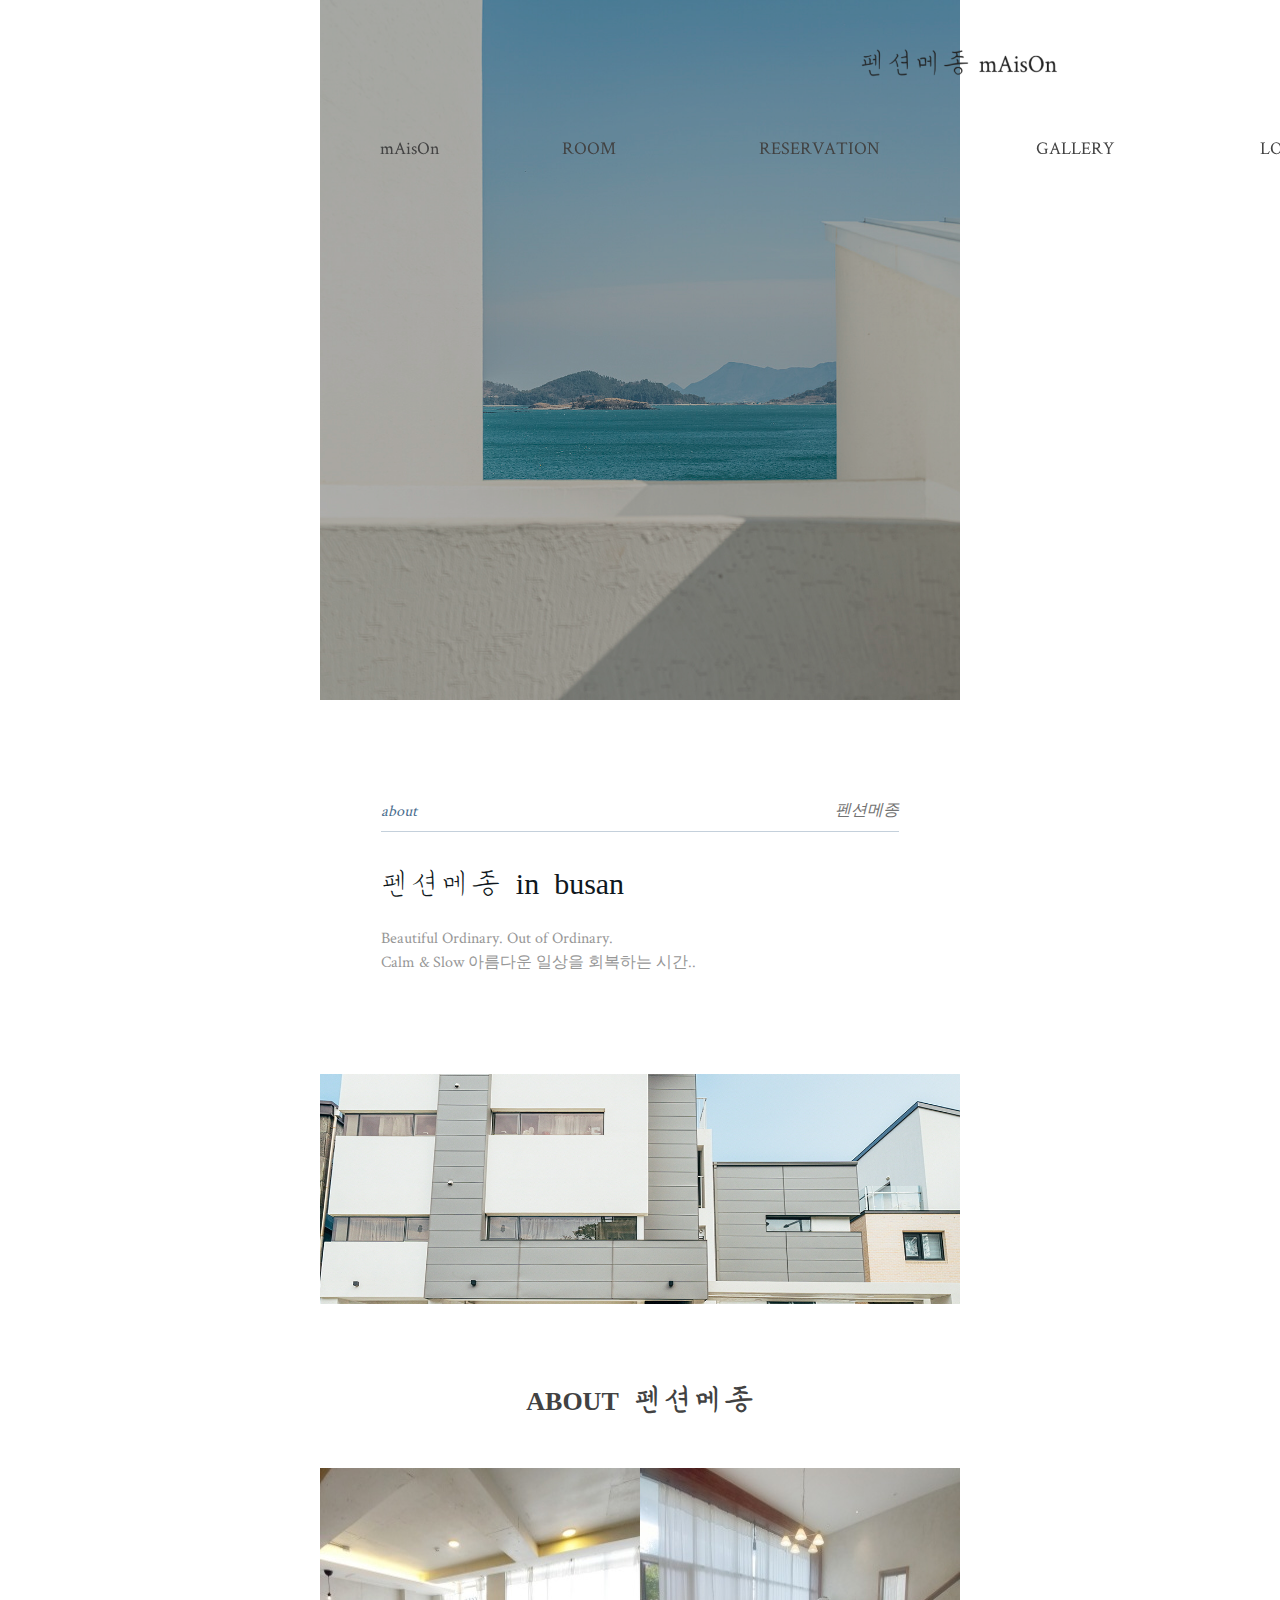
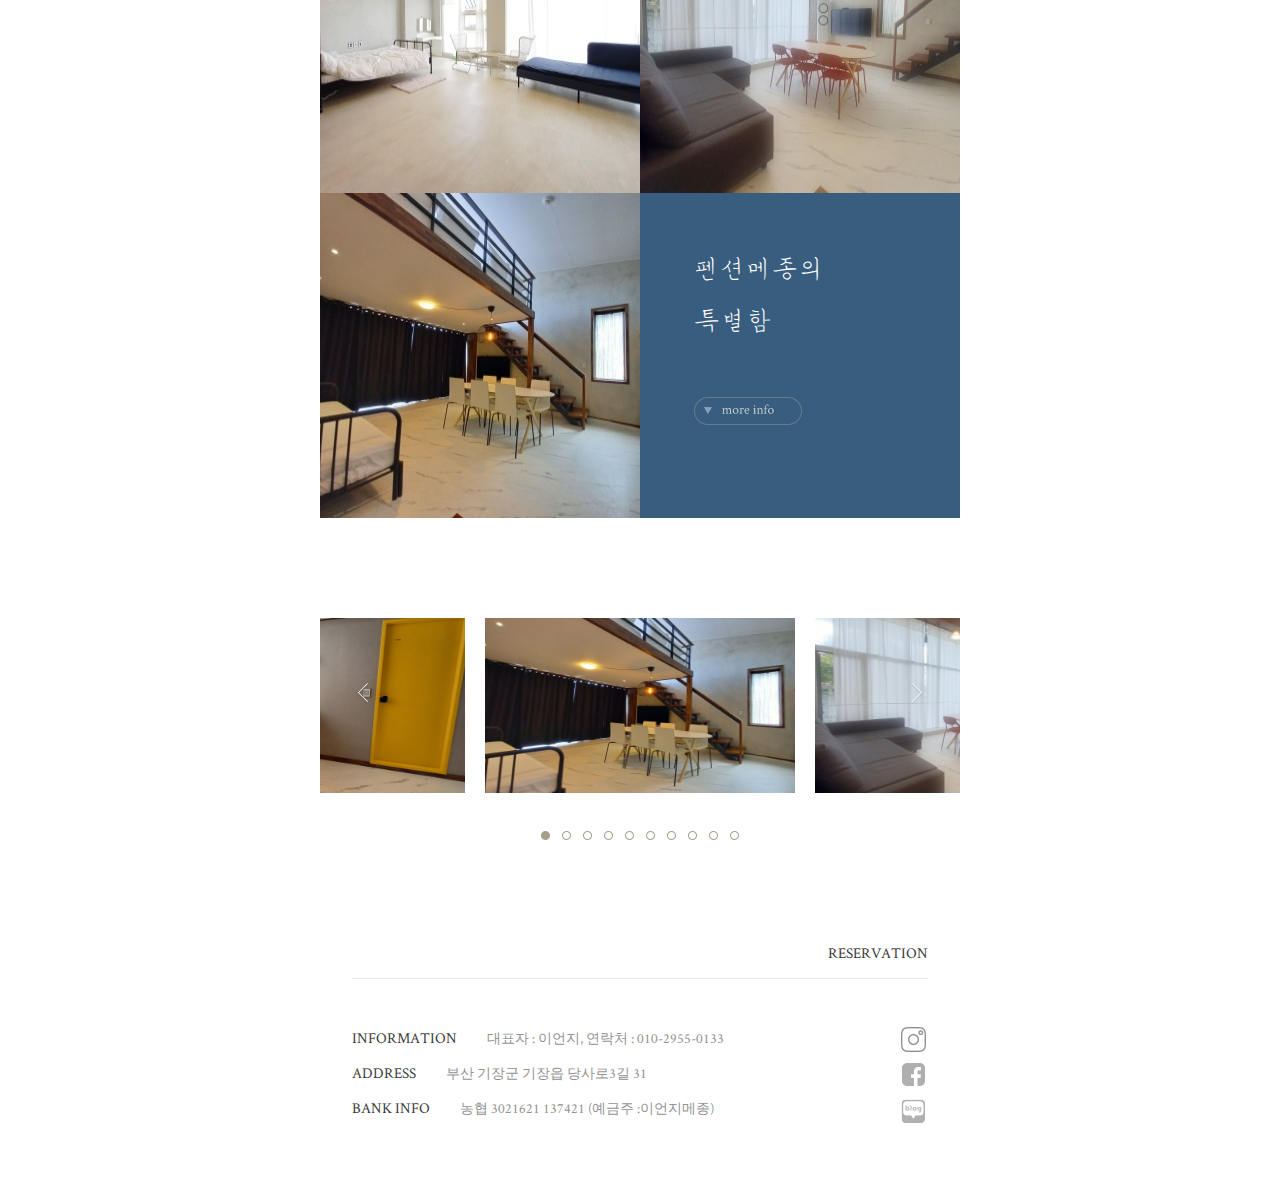
<file: m/index.html>
﻿<!-- header -->
<!DOCTYPE html>
<html lang="ko">
<head>
<meta charset="UTF-8">
<meta name="viewport" content="width=640px">
<title>mAisOn</title>
<meta http-equiv="X-UA-Compatible" content="IE=Edge">
<meta name="description" id="description" content="부산펜션, 루프탑바베큐, 모던인테리어, 오션뷰, 커플펜션, 가족펜션">
<meta name="keywords" id="keywords" content="부산펜션, 루프탑바베큐, 모던인테리어, 오션뷰, 커플펜션, 가족펜션">
<meta name="Resource-type" content="Document">
<meta property="og:type" content="website">
<meta property="og:title" content="mAisOn">
<meta property="og:description" content="부산펜션, 루프탑바베큐, 카페테리아, 개별스파, 모던인테리어, 오션뷰, 커블펜션, 가족펜션">
<meta property="og:image" content="http://rudrms1555.speedgabia.com/december/m/main/bottom_slide/1.jpg">
<meta property="og:url" content="">

<link rel="shortcut icon" href="../favicon.ico">
<link rel="stylesheet" media="all" href="css/common.css">
<link rel="stylesheet" media="all" href="css/owl.carousel.min.css">
<link rel="stylesheet" media="all" href="css/owl.theme.default.min.css">
<link rel="stylesheet" media="all" href="css/owl.theme.green.min.css">

<script src="../ajax/libs/jquery/1.12.1/jquery.min.js"></script>
<script src="../ajax/libs/jqueryui/1.12.1/jquery-ui.min.js"></script>
<script type="text/javascript" src="script/swiper.jquery.min.js"></script>
<script type="text/javascript" src="script/swiper.min.js"></script>
<script type="text/javascript" src="script/common.js"></script>
<script type="text/javascript" src="script/swipe.js"></script>
<script type="text/javascript" src="script/owl.carousel.js"></script></head>
<!-- header -->
<body>
	<header>
		<hgroup>
			<h1><a href="index.html"><img src="images/common/logo.png" alt="" width="237" height="31"></a></h1>
		</hgroup>	
		<nav class="nav">
			<ul>
				<li class="glst_01"><a href="video.html">mAisOn</a></li>
				<li class="glst_02"><a href="#" onclick="return false;">ROOM</a>
					<ul>
						<li class="first"><a href="room_preview.html">미리보기</a></li>
						<li><a href="room_01.html">몽뜨</a></li>
						<li><a href="room_02.html">오션</a></li>
						<li><a href="room_03.html">메르</a></li>
						<li><a href="room_04.html">시엘</a></li>
						<li><a href="room_05.html">포레</a></li>
						<li class="last"><a href="room_06.html">베이</a></li>
					</ul>
				</li>
				<li class="glst_03"><a href="reserve.html?reserve=gd" onclick="return false;">RESERVATION</a>
					<ul>
						<li class="first"><a href="reserve.html?reserve=gd">예약 안내</a></li>
						<li class="last"><a href="https://booking.naver.com/booking/3/bizes/272912">실시간 예약</a></li>
					</ul>
				</li>
				<li class="glst_04"><a href="gallery.html">GALLERY</a></li>
				<li class="glst_05"><a href="location.html">LOCATION</a></li>			
				<li class="glst_06"><a href="index.html">BOARD</a></li>	
			</ul>
		</nav>
	</header><!-- //header -->
<section id="index"><!--해당 contents가 들어가는 곳 --> 
	<section id="visual"></section>
	
	<div class="intro">
		<p><span>about</span>펜션메종</p>
		<div class="txt">
			<h3>펜션메종 in busan</h3>
			<p>Beautiful Ordinary. Out of Ordinary. <br> Calm & Slow 아름다운 일상을 회복하는 시간..</p>
		</div>
	</div>
	
	<div class="bak"></div>
	
	<div class="main_about">
		<h3><span>ABOUT </span> 펜션메종</h3>
		<div class="v_area">
			<div class="box">
				<ul>
					<li>
						<img src="../december/m/main/top_slide/1.jpg">
						<div><p>펜션메종의 <br> 특별함</p><a href="gallery.html"><img src="images/common/more_btn.png" alt="" width="108" height="28"></a></div>
					</li>
					<li>
						<img src="../december/m/main/top_slide/2.jpg">
						<div><p>펜션메종의 <br> 특별함</p><a href="gallery.html"><img src="images/common/more_btn.png" alt="" width="108" height="28"></a></div>
					</li>
					<li>
						<img src="../december/m/main/top_slide/3.jpg">
						<div><p>펜션메종의 <br> 특별함</p><a href="gallery.html"><img src="images/common/more_btn.png" alt="" width="108" height="28"></a></div>
					</li>
					<li>
						<img src="../err_img/err_404.gif">
						<div><p>펜션메종의 <br> 특별함</p><a href="gallery.html"><img src="images/common/more_btn.png" alt="" width="108" height="28"></a></div>
					</li>
				</ul>	
			</div>
		</div>	
	</div>	
	<section class="cont">
		<div class="owl-carousel owl-theme">
			<div class="item" id="item_01"><img src="../december/m/main/bottom_slide/1.jpg" alt="" width="100%" height="100%"></div>
			<div class="item" id="item_02"><img src="../december/m/main/bottom_slide/2.jpg" alt="" width="100%" height="100%"></div>
			<div class="item" id="item_03"><img src="../december/m/main/bottom_slide/3.jpg" alt="" width="100%" height="100%"></div>
			<div class="item" id="item_04"><img src="../december/m/main/bottom_slide/4.jpg" alt="" width="100%" height="100%"></div>
			<div class="item" id="item_05"><img src="../december/m/main/bottom_slide/5.jpg" alt="" width="100%" height="100%"></div>
			<div class="item" id="item_06"><img src="../december/m/main/bottom_slide/6.jpg" alt="" width="100%" height="100%"></div>
			<div class="item" id="item_07"><img src="../december/m/main/bottom_slide/7.jpg" alt="" width="100%" height="100%"></div>
			<div class="item" id="item_08"><img src="../december/m/main/bottom_slide/8.jpg" alt="" width="100%" height="100%"></div>
			<div class="item" id="item_09"><img src="../december/m/main/bottom_slide/9.jpg" alt="" width="100%" height="100%"></div>
			<div class="item" id="item_10"><img src="../december/m/main/bottom_slide/10.jpg" alt="" width="100%" height="100%"></div>
			<!--<div class="item" id="item_11"><img src="http://rudrms1555.speedgabia.com/december/m/main/bottom_slide/11.jpg" alt="" width="100%" height="100%"/></div>
			<div class="item" id="item_12"><img src="http://rudrms1555.speedgabia.com/december/m/main/bottom_slide/12.jpg" alt="" width="100%" height="100%"/></div>
			<div class="item" id="item_13"><img src="http://rudrms1555.speedgabia.com/december/m/main/bottom_slide/13.jpg" alt="" width="100%" height="100%"/></div>
			<div class="item" id="item_14"><img src="http://rudrms1555.speedgabia.com/december/m/main/bottom_slide/14.jpg" alt="" width="100%" height="100%"/></div>
			<div class="item" id="item_15"><img src="http://rudrms1555.speedgabia.com/december/m/main/bottom_slide/15.jpg" alt="" width="100%" height="100%"/></div>
			<div class="item" id="item_16"><img src="http://rudrms1555.speedgabia.com/december/m/main/bottom_slide/16.jpg" alt="" width="100%" height="100%"/></div>
			<div class="item" id="item_17"><img src="http://rudrms1555.speedgabia.com/december/m/main/bottom_slide/17.jpg" alt="" width="100%" height="100%"/></div>-->

		</div>
	</section>
</section>
<!-- //footer -->	
<!-- //footer -->	
<!-- //section -->
<footer>
	<div class="inner">
		<a href="reserve.html?reserve=gd" class="f_rv">RESERVATION</a>
		<div class="f_adds">
			<address></address>		
			<ul class="sns_box">
				<li><a href="#" class="sns_01"><img src="images/common/f_sns_01.png" alt="" width="30" height="30"></a></li>
				<li><a href="#" class="sns_02"><img src="images/common/f_sns_02.png" alt="" width="30" height="30"></a></li>
				<li><a href="#" class="sns_03"><img src="images/common/f_sns_03.png" alt="" width="30" height="30"></a></li>
			</ul>			
		</div>	
	</div>
</footer>
<!-- //footer --><!-- //footer -->
<script>
$(document).ready(function() {
	$('.owl-carousel').owlCarousel({
		center: true,
		margin: 20,
		items: 2,
		loop: true,
		autoplay:true,
		autoplayTimeout:3500,
		autoplayHoverPause:true,	
		nav:true,
		autoHeight: true,
	});
});
</script>
</body></html>
</file>
<file: m/css/common.css>
@charset "UTF-8";
@import url("base.css");

/* header */
header{position:fixed;top:0;z-index:10000;width:100%;}
header hgroup {width:100%;position:relative;}
header hgroup h1 {
	position:absolute;left:50%;top:45px;margin-left:-118.5px;z-index:320;
	transition:all 0.4s;-webkit-transition: all 0.4s;-moz-transition: all 0.4s;
	-ms-transition: all 0.4s;-o-transition: all 0.4s;
}

header nav {
	position:relative;top:125px;width:100%;
	transition:all 0.4s;-webkit-transition: all 0.4s;-moz-transition: all 0.4s;
	-ms-transition: all 0.4s;-o-transition: all 0.4s;
}
header nav > ul {}
header nav > ul > li {float:left;}
header nav > ul > li.glst_01 {width:14%;}
header nav > ul > li.glst_02 {width:14%;}
header nav > ul > li.glst_03 {width:22%;}
header nav > ul > li.glst_04 {width:18%;}
header nav > ul > li.glst_05 {width:18%;}
header nav > ul > li.glst_06 {width:14%;}
header nav > ul > li > a {text-align:center;display:block;color:#424242;font-size:18px;padding:10px 0;}

header nav > ul > li.glst_02,header nav > ul > li.glst_03 {position:relative;}
header nav > ul > li.glst_02 > ul,header nav > ul > li.glst_03 > ul {position:absolute;left:0;top:45px;padding-left:25px;width:135px;background:rgba(255,255,255,0.6);display:none;}
header nav > ul > li.glst_02 > ul > li,header nav > ul > li.glst_03 > ul > li {line-height:2em;}
header nav > ul > li.glst_02 > ul > li.first,header nav > ul > li.glst_03 > ul > li.first {padding-top:15px;}
header nav > ul > li.glst_02 > ul > li.last,header nav > ul > li.glst_03 > ul > li.last {padding-bottom:15px;}
header nav > ul > li.glst_02 > ul > li a,header nav > ul > li.glst_03 > ul > li a {font-size:16px;}

header a {display:block;}

header.on {background:rgba(0,0,0,0.3);height:140px;}
header.on hgroup h1 {top:30px;}
header.on hgroup .rv_btn {top:30px;}
header.on nav {top:85px;}
header.on nav > ul > li > a {color:#fff;}

/* ------------------------------------------------------------------------------- */
/* footer */
footer {position:relative;z-index:320;margin-top:100px;}

footer .inner {height:100%;width:100%;margin:0 auto 35px;overflow:hidden;}
footer .inner .f_rv {float:right;font-size:15px;color:#3b3b3b;margin-bottom:15px;margin-right:5%;}
footer .inner .f_adds {width:90%;overflow:hidden;padding:45px 0 20px;margin:0 auto;border-top:1px solid #eaeaea;}
footer .inner .f_adds address {font-style:normal;width:70%;float:left;}
footer .inner .f_adds address > ul > li {width:100%;line-height:1.7em;}
footer .inner .f_adds address > ul > li > p span {color:#3b3b3b;font-size:15px;margin-bottom:8px;display:inline-block;font-weight:500;margin-right:30px;}
footer .inner .f_adds address > ul > li > p {color:#939393;font-size:14px;font-weight:lighter;}

footer .inner .sns_box {overflow:hidden;float:right;}
footer .inner .sns_box li a {display:block;margin:0 auto;opacity:0.5;}

/* ------------------------------------------------------------------------------- */
/* visual */
#index #visual {background:url(../../december/m/main/0.jpg) no-repeat center center;background-size:cover;}
#location #visual {background:url(../../december/m/banner/1.jpg) no-repeat center center;background-size:cover;}
#rpv #visual {background:url(../../december/m/banner/2.jpg) no-repeat 50% 50%;background-size:cover;}
#gallery #visual {background:url(../../december/m/banner/3.jpg) no-repeat center center;background-size:cover;}
#table #visual {background:url(../../december/m/banner/4.jpg) no-repeat center center;background-size:cover;}
#reserve #visual {background:url(../../december/m/banner/5.jpg) no-repeat center center;background-size:cover;}

/* index images */
#index .bak {background:url(../../december/m/main/bn/1.jpeg) no-repeat 50% 50%;background-size:cover;}

/* room_preview */
#rpv .img_box .lst_01_01 {background:url(../../december/m/room/1/0.jpg) no-repeat 50% 50%;background-size:cover;}
#rpv .img_box .lst_01_02 {background:url(../../december/m/room/1/2.jpg) no-repeat 50% 50%;background-size:cover;}
#rpv .img_box .lst_01_03 {background:url(../../december/m/room/1/3.jpg) no-repeat 50% 50%;background-size:cover;}
#rpv .img_box .lst_01_04 {background:url(../../december/m/room/1/4.jpg) no-repeat 50% 50%;background-size:cover;}
#rpv .img_box .lst_01_05 {background:url(../../december/m/room/1/5.jpg) no-repeat 50% 50%;background-size:cover;}
#rpv .img_box .lst_01_06 {background:url(../../december/m/room/1/6.jpg) no-repeat 50% 50%;background-size:cover;}

#rpv .img_box .lst_02_01 {background:url(../../december/m/room/2/1.jpg) no-repeat 50% 50%;background-size:cover;}
#rpv .img_box .lst_02_02 {background:url(../../december/m/room/2/2.jpg) no-repeat 50% 50%;background-size:cover;}
#rpv .img_box .lst_02_03 {background:url(../../december/m/room/2/3.jpg) no-repeat 50% 50%;background-size:cover;}
#rpv .img_box .lst_02_04 {background:url(../../december/m/room/2/4.jpg) no-repeat 50% 50%;background-size:cover;}
#rpv .img_box .lst_02_05 {background:url(../../december/m/room/2/5.jpg) no-repeat 50% 50%;background-size:cover;}
#rpv .img_box .lst_02_06 {background:url(../../december/m/room/2/6.jpg) no-repeat 50% 50%;background-size:cover;}

#rpv .img_box .lst_03_01 {background:url(../../december/m/room/3/1.jpg) no-repeat 50% 50%;background-size:cover;}
#rpv .img_box .lst_03_02 {background:url(../../december/m/room/3/2.jpg) no-repeat 50% 50%;background-size:cover;}
#rpv .img_box .lst_03_03 {background:url(../../december/m/room/3/3.jpg) no-repeat 50% 50%;background-size:cover;}
#rpv .img_box .lst_03_04 {background:url(../../december/m/room/3/4.jpg) no-repeat 50% 50%;background-size:cover;}
#rpv .img_box .lst_03_05 {background:url(../../december/m/room/3/5.jpg) no-repeat 50% 50%;background-size:cover;}
#rpv .img_box .lst_03_06 {background:url(../../december/m/room/3/6.jpg) no-repeat 50% 50%;background-size:cover;}

#rpv .img_box .lst_04_01 {background:url(../../december/m/room/4/1.jpg) no-repeat 50% 50%;background-size:cover;}
#rpv .img_box .lst_04_02 {background:url(../../december/m/room/4/2.jpg) no-repeat 50% 50%;background-size:cover;}
#rpv .img_box .lst_04_03 {background:url(../../december/m/room/4/3.jpg) no-repeat 50% 50%;background-size:cover;}
#rpv .img_box .lst_04_04 {background:url(../../december/m/room/4/4.jpg) no-repeat 50% 50%;background-size:cover;}
#rpv .img_box .lst_04_05 {background:url(../../december/m/room/4/5.jpg) no-repeat 50% 50%;background-size:cover;}
#rpv .img_box .lst_04_06 {background:url(../../december/m/room/4/6.jpg) no-repeat 50% 50%;background-size:cover;}

#rpv .img_box .lst_05_01 {background:url(../../december/m/room/5/1.jpg) no-repeat 50% 50%;background-size:cover;}
#rpv .img_box .lst_05_02 {background:url(../../december/m/room/5/2.jpg) no-repeat 50% 50%;background-size:cover;}
#rpv .img_box .lst_05_03 {background:url(../../december/m/room/5/3.jpg) no-repeat 50% 50%;background-size:cover;}
#rpv .img_box .lst_05_04 {background:url(../../december/m/room/5/4.jpg) no-repeat 50% 50%;background-size:cover;}
#rpv .img_box .lst_05_05 {background:url(../../december/m/room/5/5.jpg) no-repeat 50% 50%;background-size:cover;}
#rpv .img_box .lst_05_06 {background:url(../../december/m/room/5/6.jpg) no-repeat 50% 50%;background-size:cover;}

#rpv .img_box .lst_06_01 {background:url(../../december/m/room/6/1.jpg) no-repeat 50% 50%;background-size:cover;}
#rpv .img_box .lst_06_02 {background:url(../../december/m/room/6/2.jpg) no-repeat 50% 50%;background-size:cover;}
#rpv .img_box .lst_06_03 {background:url(../../december/m/room/6/3.jpg) no-repeat 50% 50%;background-size:cover;}
#rpv .img_box .lst_06_04 {background:url(../../december/m/room/6/4.jpg) no-repeat 50% 50%;background-size:cover;}
#rpv .img_box .lst_06_05 {background:url(../../december/m/room/6/5.jpg) no-repeat 50% 50%;background-size:cover;}
#rpv .img_box .lst_06_06 {background:url(../../december/m/room/6/6.jpg) no-repeat 50% 50%;background-size:cover;}

/* room */
.room_01 .top {background:url(../../december/m/room/1/6.jpg) no-repeat 50% 50%;background-size:cover;}
.room_01 .img_01 {background:url(../../december/m/room/1/1.jpg) no-repeat 50% 50%;background-size:cover;}
.room_01 .img_02 {background:url(../../december/m/room/1/2.jpg) no-repeat 50% 50%;background-size:cover;}
.room_01 .img_03 {background:url(../../december/m/room/1/3.jpg) no-repeat 50% 50%;background-size:cover;}
.room_01 .img_04 {background:url(../../december/m/room/1/4.jpg) no-repeat 50% 50%;background-size:cover;}
.room_01 .img_05 {background:url(../../december/m/room/1/5.jpg) no-repeat 50% 50%;background-size:cover;}
.room_01 .img_06 {background:url(../../december/m/room/1/6.jpg) no-repeat 50% 50%;background-size:cover;}

.room_02 .top {background:url(../../december/m/room/2/7.jpg) no-repeat 50% 50%;background-size:cover;}
.room_02 .img_01 {background:url(../../december/m/room/2/1.jpg) no-repeat 50% 50%;background-size:cover;}
.room_02 .img_02 {background:url(../../december/m/room/2/2.jpg) no-repeat 50% 50%;background-size:cover;}
.room_02 .img_03 {background:url(../../december/m/room/2/3.jpg) no-repeat 50% 50%;background-size:cover;}
.room_02 .img_04 {background:url(../../december/m/room/2/4.jpg) no-repeat 50% 50%;background-size:cover;}
.room_02 .img_05 {background:url(../../december/m/room/2/5.jpg) no-repeat 50% 50%;background-size:cover;}
.room_02 .img_06 {background:url(../../december/m/room/2/6.jpg) no-repeat 50% 50%;background-size:cover;}

.room_03 .top {background:url(../../december/m/room/3/7.jpg) no-repeat 50% 50%;background-size:cover;}
.room_03 .img_01 {background:url(../../december/m/room/3/1.jpg) no-repeat 50% 50%;background-size:cover;}
.room_03 .img_02 {background:url(../../december/m/room/3/2.jpg) no-repeat 50% 50%;background-size:cover;}
.room_03 .img_03 {background:url(../../december/m/room/3/3.jpg) no-repeat 50% 50%;background-size:cover;}
.room_03 .img_04 {background:url(../../december/m/room/3/4.jpg) no-repeat 50% 50%;background-size:cover;}
.room_03 .img_05 {background:url(../../december/m/room/3/5.jpg) no-repeat 50% 50%;background-size:cover;}
.room_03 .img_06 {background:url(../../december/m/room/3/6.jpg) no-repeat 50% 50%;background-size:cover;}

.room_04 .top {background:url(../../december/m/room/4/5.jpg) no-repeat 50% 50%;background-size:cover;}
.room_04 .img_01 {background:url(../../december/m/room/4/1.jpg) no-repeat 50% 50%;background-size:cover;}
.room_04 .img_02 {background:url(../../december/m/room/4/2.jpg) no-repeat 50% 50%;background-size:cover;}
.room_04 .img_03 {background:url(../../december/m/room/4/3.jpg) no-repeat 50% 50%;background-size:cover;}
.room_04 .img_04 {background:url(../../december/m/room/4/4.jpg) no-repeat 50% 50%;background-size:cover;}
.room_04 .img_05 {background:url(../../december/m/room/4/5.jpg) no-repeat 50% 50%;background-size:cover;}
.room_04 .img_06 {background:url(../../december/m/room/4/6.jpg) no-repeat 50% 50%;background-size:cover;}
.room_04 .img_07 {background:url(../../december/m/room/4/7.jpg) no-repeat 50% 50%;background-size:cover;}

.room_05 .top {background:url(../../december/m/room/5/8.jpg) no-repeat 50% 50%;background-size:cover;}
.room_05 .img_01 {background:url(../../december/m/room/5/1.jpg) no-repeat 50% 50%;background-size:cover;}
.room_05 .img_02 {background:url(../../december/m/room/5/2.jpg) no-repeat 50% 50%;background-size:cover;}
.room_05 .img_03 {background:url(../../december/m/room/5/3.jpg) no-repeat 50% 50%;background-size:cover;}
.room_05 .img_04 {background:url(../../december/m/room/5/4.jpg) no-repeat 50% 50%;background-size:cover;}
.room_05 .img_05 {background:url(../../december/m/room/5/5.jpg) no-repeat 50% 50%;background-size:cover;}
.room_05 .img_06 {background:url(../../december/m/room/5/6.jpg) no-repeat 50% 50%;background-size:cover;}

.room_06 .top {background:url(../../december/m/room/6/8.jpg) no-repeat 50% 50%;background-size:cover;}
.room_06 .img_01 {background:url(../../december/m/room/6/1.jpg) no-repeat 50% 50%;background-size:cover;}
.room_06 .img_02 {background:url(../../december/m/room/6/2.jpg) no-repeat 50% 50%;background-size:cover;}
.room_06 .img_03 {background:url(../../december/m/room/6/3.jpg) no-repeat 50% 50%;background-size:cover;}
.room_06 .img_04 {background:url(../../december/m/room/6/4.jpg) no-repeat 50% 50%;background-size:cover;}
.room_06 .img_05 {background:url(../../december/m/room/6/5.jpg) no-repeat 50% 50%;background-size:cover;}
.room_06 .img_06 {background:url(../../december/m/room/6/6.jpg) no-repeat 50% 50%;background-size:cover;}
/* cafe */
#cafe .content .exp .img {background:url(http://rudrms1555.speedgabia.com/december/m/cafe/1.jpg) no-repeat 50% 50%;background-size:cover;}

#cafe .thumb ul li.thumb_01 {background:url(http://rudrms1555.speedgabia.com/december/m/cafe/1.jpg) no-repeat 50% 50%;background-size:cover;}
#cafe .thumb ul li.thumb_02 {background:url(http://rudrms1555.speedgabia.com/december/m/cafe/2.jpg) no-repeat 50% 50%;background-size:cover;}
#cafe .thumb ul li.thumb_03 {background:url(http://rudrms1555.speedgabia.com/december/m/cafe/3.jpg) no-repeat 50% 50%;background-size:cover;}
#cafe .thumb ul li.thumb_04 {background:url(http://rudrms1555.speedgabia.com/december/m/cafe/4.jpg) no-repeat 50% 50%;background-size:cover;}
#cafe .thumb ul li.thumb_05 {background:url(http://rudrms1555.speedgabia.com/december/m/cafe/5.jpg) no-repeat 50% 50%;background-size:cover;}
#cafe .thumb ul li.thumb_06 {background:url(http://rudrms1555.speedgabia.com/december/m/cafe/6.jpg) no-repeat 50% 50%;background-size:cover;}

/* gallery */

/* ------------------------------------------------------------------------------- */
/* common */
body {width:100%;margin:0 auto;max-width:640px;}
body .section {position:relative;}
#visual {position:fixed;width:100%;}
#visual:before {content:"";width:100%;height:100%;position:absolute;left:0;top:0;background:rgba(0,0,0,0.3);z-index:200;}
#visual h2 {
	position:absolute;left:0;top:50%;width:100%;z-index:350;margin-top:-15px;
	color:#fff;font-size:22px;text-align:center;font-weight:500;letter-spacing:1px;
}
#visual h2 span {display:inline-block;font-weight:lighter;font-size:20px;}
.content {position:relative;z-index:320;background:#fff;}

/* ------------------------------------------------------------------------------- */
/* index */
#index #visual {position:relative;}
#index #visual h2 {
	position:absolute;left:0;top:50%;width:100%;z-index:350;margin-top:-18px;
	color:#fff;fot-size:22px;text-align:center;font-weight:normal;letter-spacing:1px;
}
#index .intro {margin:0 auto;padding:100px 0;width:90%;overflow:hidden;}
#index .intro > p {
	width:90%;border-bottom:1px solid #c4d0db;text-align:right;padding-bottom:10px;font-family: 'noto-sans-cjk-kr';font-style:italic;color:#727272;margin:0 auto 35px;text-align:right;
}
#index .intro > p span {color:#496d8e;float:left;font-family: 'CrimsonText-Regular';font-style:italic;}
#index .intro .txt {width:90%;margin:0 auto;}
#index .intro .txt h3 {font-size:30px;color:#0f1720;font-family: 'Munche_Seuki_Jung';font-weight:normal;}
#index .intro .txt p {line-height:1.5em;color:#979797;font-size:16px;margin-top:25px;}

#index .bak {width:100%;height:230px;}

#index .main_about {margin:80px 0 50px;width:100%;}
#index .main_about h3 {font-size:30px;font-family: 'Munche_Seuki_Jung';color:#424242;text-align:center;margin-bottom:50px;}
#index .main_about h3 span {display:inline-block;font-family: 'noto-sans-cjk-kr';font-size:26px;}
#index .main_about .v_area {overflow:hidden;height:650px;width:100%;}
#index .main_about .v_area .box {width:100%;height:100%;float:left;position:relative;overflow:hidden;}
#index .main_about .v_area .box > ul {width:100%;height:100%;overflow:hidden;}
#index .main_about .v_area .box > ul > li {width:50%;height:50%;float:left;display:block;position:relative;overflow:hidden;}
#index .main_about .v_area .box > ul > li .videos {opacity:1;position:absolute;top:0;left:0;right:0;bottom:0;width:100%;overflow:hidden;object-fit:cover;}

#index .main_about .v_area .box ul li:nth-child(4) div {display:block;}
#index .main_about .v_area .box ul li div {
	width:83%;height:100%;background:#395d7e;position:absolute;left:0;top:0;padding-left:17%;display:none;
	transition:opacity 0.3s ease-in-out;-webkit-transition: opacity 0.3s ease-in-out;-moz-transition: opacity 0.3s ease-in-out;
	-ms-transition: opacity 0.3s ease-in-out;-o-transition: opacity 0.3s ease-in-out;
}
#index .main_about .v_area ul li div p {color:#fff;font-size:26px;font-family: 'Munche_Seuki_Jung';line-height:2em;margin-top:50px;}
#index .main_about .v_area ul li a {display:block;margin-top:50px;}
#index .main_about .v_area ul li div a img {display:block;opacity:0.8;}

#index .cont .owl-carousel {
	width:100%;margin:100px auto 150px;height:175px;
	transition:all 1s;-webkit-transition: all 1s;-moz-transition: all 1s;
	-ms-transition: all 1s;-o-transition: all 1s;
}
#index .cont .owl-carousel .item {width:100%;height:100%;}
#index .cont .owl-carousel .owl-stage-outer {width:100%;height:100%;}
#index .cont .owl-carousel .owl-stage {width:100%;height:100%;}
#index .cont .owl-carousel .owl-item {height:100%;width:100%;}

#index .cont .owl-nav button {position:absolute;top:43%;margin-top:-10.5px;z-index:320;width:12px;height:21px;}
#index .cont .owl-prev {background:url(../images/common/prev.png) no-repeat 50% 50%;left:5%;}
#index .cont .owl-next {background:url(../images/common/next.png) no-repeat 50% 50%;right:5%;}

#index .cont .owl-theme .owl-dots .owl-dot.active span {background:url(../images/common/active.png) no-repeat 50% 50%;}
#index .cont .owl-theme .owl-dots .owl-dot span {background:url(../images/common/base.png) no-repeat 50% 50%;}

#index .cont .reserve_btn {
	display:block;margin:50px auto 0;width:469px;opacity:0;
	transition:all 1s;-webkit-transition: all 1s;-moz-transition: all 1s;
	-ms-transition: all 1s;-o-transition: all 1s;	
}

/* ------------------------------------------------------------------------------- */
/* location */
#location {position:relative;}
#location footer {margin-top:17%;}
#location #visual {display:table;}
#location #visual h2 {font-size:22px;text-align:center;color:#fff;z-index:320;font-family: 'Munche_Seuki_Jung';}
#location #visual h2 span {font-size:16px;margin-top:10px;display:block;}

#location .content {position:relative;top:190px;background:#fff;}
#location .content #map {width:100%;height:350px;margin:50px 0;text-align:center;position:relative;z-index:90;background:#fff;}
#location .content > div.car,#location .content > div.bus {width:90%;margin:0 auto 20px;}
#location .content > div.bus {margin-bottom:50px;}
#location .content > div h3 {color:#454545;font-size:32px;border-bottom:1px solid #bfbfbf;padding: 45px 0 15px 0;font-weight:normal;}
#location .content > div h3 > span {display:inline-block;float:right;font-size:15px;color:#525252;margin-top:25px;}
#location .content > div.car > p,#location .content > div.bus > p {width:90%;color:#6d6d72;line-height:1.8em;text-align:left;margin:20px 0;}
#location .content > div.car > p span,#location .content > div.bus > p span {display:block;margin-bottom:10px;font-size:20px;}

/* ------------------------------------------------------------------------------- */
/* room */
#rpv #visual {display:table;}
#rpv #visual h2 {font-size:22px;text-align:center;color:#fff;z-index:320;font-family: 'Munche_Seuki_Jung';}
#rpv #visual h2 span {font-size:16px;margin-top:10px;display:block;}
#rpv .content {position:relative;width:100%;height:100%;overflow:hidden;background:#fff;top:190px;}
#rpv .content > ul > li {padding-bottom:89px;margin-bottom:90px;border-bottom:1px solid #eaeaea;height:100%;}
#rpv .content > ul > li.last {border-bottom:none;}
#rpv .content > ul > li .more_btn {width:235px;float:right;padding:10px;text-align:center;font-size:14px;color:#34383d;border:1px solid #cccdce;border-radius:8px;margin-right:5%;}
#rpv .content > ul > li .ttl {margin-bottom:55px;font-size:30px;color:#0f1720;text-align:left;float:left;margin-left:5%;font-weight:normal;}
#rpv .content > ul > li .ttl span {display:inline-block;margin-left:15px;font-size:18px;color:#0f1720;vertical-align:top;font-family: 'Munche_Seuki_Jung';vertical-align:middle;}
#rpv .content > ul > li .img_box {width:90%;height:650px;margin:0 auto;overflow-y:scroll;}
#rpv .content > ul > li .img_box > ul {width:100%;height:800px;}
#rpv .content > ul > li .img_box > ul > li {overflow:hidden;width:100%;}
#rpv .content > ul > li .img_box > ul > li > ul {width:100%;height:100%;overflow:hidden;}
#rpv .content > ul > li .img_box > ul > li > ul li a {display:block;width:100%;height:100%;position:relative;}
#rpv .content > ul > li .img_box > ul > li > ul li a:before {
	transition: all 0.3s ease-in-out;-webkit-transition: all 0.3s ease-in-out;-moz-transition: all 0.3s ease-in-out;
	-ms-transition: all 0.3s ease-in-out;-o-transition: all 0.3s ease-in-out;
	content:'';width:100%;height:100%;position:absolute;left:0;top:0;background:#000;opacity:0;
}
#rpv .content > ul > li .img_box > ul > li > ul li a:hover:before {opacity:0.5;}

#rpv .content > ul > li .img_box > ul > li.top {height:73%;margin-bottom:2%;}
#rpv .content > ul > li .img_box > ul > li.top > ul li.left {float:left;width:55%;margin-right:1%;height:100%;}
#rpv .content > ul > li .img_box > ul > li.top > ul li {float:right;margin-bottom:1%;width:44%;height:33%;}
#rpv .content > ul > li .img_box > ul > li.top > ul li.lst_01_04 {margin-bottom:0;}

#rpv .content > ul > li .img_box > ul > li.bottom {height:25%;width:100%;}
#rpv .content > ul > li .img_box > ul > li.bottom > ul {width:100%;height:100%;overflow:hidden;}
#rpv .content > ul > li .img_box > ul > li.bottom > ul li {float:left;height:100%;}
#rpv .content > ul > li .img_box > ul > li.bottom > ul li.left {width:49.5%;margin-right:0.5%;}
#rpv .content > ul > li .img_box > ul > li.bottom > ul li.right {width:49.5%;margin-left:0.5%;}


.room header {background:rgba(0,0,0,0.3);height:190px;}
.room header nav > ul > li > a {color:#fff;}
.room header.on {height:140px;background:rgba(0,0,0,0.3);}
#room {padding-top:190px;}
.room.active #room {padding-top:140px;}
#room .top {width:100%;height:auto;position:fixed;height:384px;}
#room .cont {position:relative;top:384px;z-index:320;background:#fff;width:100%;}
#room .cont .room_ttl {padding-top:30px;}
#room .cont .room_ttl .inner {width:90%;margin:50px auto 80px;overflow:hidden;}

#room .cont .room_ttl .inner .room_rv:hover {background:#cccdce;color:#fff;}
#room .cont .room_ttl .inner .left h3 {font-size:36px;padding-bottom:40px;display:block;color:#0f1720;text-align:center;font-weight:normal;}
#room .cont .room_ttl .inner .left h3 span {display:inline-block;font-size:16px;margin-left:10px;letter-spacing:1px;color:#0f1720;vertical-align:middle;font-family: 'Munche_Seuki_Jung';}
#room .cont .room_ttl .inner .left p {color:#34383d;font-size:14px;line-height:1.5em;opacity:0.75;letter-spacing:1px;margin-bottom:100px;text-align:center;}

#room .cont .room_ttl .inner .img_box {width:100%;height:370px;overflow:hidden;margin-bottom:80px;}
#room .cont .room_ttl .inner .img_box li {float:left;height:48.5%;width:32.33%;position:relative;overflow:hidden;}
#room .cont .room_ttl .inner .img_box li.left {margin-right:1.5%;}
#room .cont .room_ttl .inner .img_box li.top {margin-bottom:2%;width:100%;height:48.5%;}
#room .cont .room_ttl .inner .img_box li.videos {position:relative;overflow:hidden;}
#room .cont .room_ttl .inner .img_box li.videos .rv1 {position:absolute;top:0;left:0;right:0;bottom:0;width:100%;height:100%;overflow:hidden;object-fit:cover;}

#room .cont .room_ttl .inner .info {overflow:hidden;width:90%;margin:0 auto;}
#room .cont .room_ttl .inner .info h3 {font-size:30px;padding-bottom:40px;display:block;color:#0f1720;font-family: 'Munche_Seuki_Jung';text-align:center;font-weight:normal;}
#room .cont .room_ttl .inner .info ul {overflow:hidden;width:100%;}
#room .cont .room_ttl .inner .info ul li {width:100%;line-height:2em;text-align:center;}
#room .cont .room_ttl .inner .info ul.info1 li:nth-child(1) {width:100%;text-align:center;}
#room .cont .room_ttl .inner .info ul.info1 li:nth-child(1) span {float:none;}
#room .cont .room_ttl .inner .info ul.info1 li:nth-child(2),#room .cont .room_ttl .inner .info ul.info1 li:nth-child(3) {width:50%;float:left;}
#room .cont .room_ttl .inner .info ul li p span {font-size:15px;color:#34383d;display:inline-block;margin-right:10px;}
#room .cont .room_ttl .inner .info ul li p {font-size:14px;color:#979797;opacity:0.75;float:left;width:100%;}
#room .cont .room_ttl .inner .info ul.info1  {margin-bottom:40px;}
#room .cont .room_ttl .inner .room_rv{display:block;width:230px;text-align:center;color:#34383d;padding:10px 0;font-size:14px;border:1px solid #cccdce;border-radius:10px;margin:50px auto 0;}

#room .cont .bottom_img {overflow:hidden;height:420px;width:90%;margin:0 auto 80px;}
#room .cont .bottom_img .bb_img {overflow:hidden;height:49%;}
#room .cont .bottom_img .img_04 {width:100%;height:49%;margin-bottom:2%;height:49%;}
#room .cont .bottom_img .img_05 {width:49%;margin-right:2%;float:left;height:49%;}
#room .cont .bottom_img .img_06 {width:49%;height:49%;float:left;}
#room .cont .bottom_img .img_07 {width:49%;height:49%;float:left;}

#room .cont .owl-carousel {width:100%;margin:50px 0;height:100%;}
#room .cont .owl-carousel .item {width:100%;height:100%;}
#room .cont .owl-carousel .owl-stage-outer {width:100%;height:100%;}
#room .cont .owl-carousel .owl-stage {width:100%;height:100%;}
#room .cont .owl-carousel .owl-item {height:100%;width:100%;}

#room .cont .owl-nav button {position:absolute;top:43%;margin-top:-18px;z-index:320;width:36px;height:36px;}
#room .cont .owl-prev {background:url(../images/common/prev.png) no-repeat 50% 50%;left:5%;}
#room .cont .owl-next {background:url(../images/common/next.png) no-repeat 50% 50%;right:5%;}

#room .cont .owl-theme .owl-dots .owl-dot.active span {background:url(../images/common/active.png) no-repeat 50% 50%;}
#room .cont .owl-theme .owl-dots .owl-dot span {background:url(../images/common/base.png) no-repeat 50% 50%;}

#room .cont .info_box ul {width:90%;margin:0 auto;}
#room .cont .info_box ul li {margin-bottom:50px;}
#room .cont .info_box ul li span {font-size:20px;color:#4d473f;margin-bottom:10px;display:block;font-weight:bold;}
#room .cont .info_box ul li p {font-size:18px;color:#6b6b6b;font-weight:lighter;line-height:1.7em;}

/* ------------------------------------------------------------------------------- */
/* gallery */
#gallery #visual {display:table;}
#gallery #visual h2 {font-size:22px;text-align:center;color:#fff;z-index:320;font-family: 'Munche_Seuki_Jung';}
#gallery #visual h2 span {font-size:16px;margin-top:10px;display:block;}
#gallery .content {padding-top:190px;}
#gallery .content .thumb ul {width:100%;overflow:hidden;margin:0 auto 45px;display:none;padding-bottom:45px;border-bottom:1px solid #eaeaea;}
#gallery .content .thumb ul li {width:30.33%;height:180px;margin:0 1.5%;float:left;}
#gallery .content .thumb ul li a {display:block;width:100%;height:100%;}

#gallery .content .slide {height:100%;width:100%;position:fixed;top:0;background:rgba(0,0,0,0.8);display:none;z-index:500;}
#gallery .content .slide .close {width:36px;height:36px;position:absolute;right:5%;top:23%;}
#gallery .content .owl-carousel {width:90%;position:absolute;top:50%;left:5%;margin-top:-33%;}
#gallery .content .owl-carousel .item {width:100%;height:100%;}
#gallery .content .owl-carousel .owl-stage-outer {width:100%;height:100%;}
#gallery .content .owl-carousel .owl-stage {width:100%;height:100%;}
#gallery .content .owl-carousel .owl-item {height:auto;width:100%;}

#gallery .content .owl-nav button {position:absolute;top:43%;margin-top:-18px;z-index:320;width:36px;height:36px;}
#gallery .content .owl-prev {background:url(../images/common/prev.png) no-repeat 50% 50%;left:5%;}
#gallery .content .owl-next {background:url(../images/common/next.png) no-repeat 50% 50%;right:5%;}
#gallery .content .owl-theme .owl-dots {display:none;}
#gallery .content .owl-theme .owl-dots .owl-dot.active span {background:url(../images/common/active.png) no-repeat 50% 50%;}
#gallery .content .owl-theme .owl-dots .owl-dot span {background:url(../images/common/base.png) no-repeat 50% 50%;}

#gallery .content .more {display:block;width:230px;text-align:center;color:#34383d;padding:10px 0;font-size:14px;border:1px solid #cccdce;border-radius:10px;margin:50px auto 0;}

/* ------------------------------------------------------------------------------- */
/* reserve */
#reserve {position:relative;}
#reserve #visual {display:table;}
#reserve #visual h2 {font-size:22px;text-align:center;color:#fff;z-index:320;font-family: 'Munche_Seuki_Jung';}
#reserve #visual h2 span {font-size:16px;margin-top:10px;display:block;}
#reserve .content {position:relative;top:190px;z-index:320;background:#fff;padding-top:5px;padding-bottom:30px;}
#reserve .content .rv_txt {width:640px;margin:40px auto 20px;}
#reserve .selec ul {width:420px;margin:80px auto;overflow:hidden;}
#reserve .selec ul li {width:50%;float:left;}
#reserve .selec ul li.btn_02 a {border-right:1px solid #868686;}
#reserve .selec ul li a {
	display:block;padding:10px;background:#fff;color:#868686;border-top:1px solid #868686;
	border-bottom:1px solid #868686;border-left:1px solid #868686;text-align:center;
}
#reserve .selec ul li a.active {background:#cccdce;color:#fff;}

#reserve .tab01 {display:block;}
#reserve .tab02 {display:none;}
#reserve .tab02 > h3 {font-size:20px;display:block;border-top:1px solid #5f5162;background:#f1f1f1;padding:20px;}
#reserve .tab02 > p {font-size:18px;margin:20px 0 0 20px;}
#reserve .tab02 .price {margin:80px 0 70px;}
#reserve .tab02 .price h3 {font-size:20px;display:block;border-top:1px solid #5f5162;background:#f1f1f1;padding:20px;}
#reserve .tab02 .price ul {width:95%;margin: 30px auto 0;}
#reserve .tab02 .price ul li {line-height:1.8em;color:#4d4d4d;font-size:15px;}

#reserve .tab02 .rv_notice {margin:80px 0 70px;}
#reserve .tab02 .rv_notice h3 {font-size:20px;display:block;border-top:1px solid #5f5162;background:#f1f1f1;padding:20px;}
#reserve .tab02 .rv_notice ul {width:95%;margin: 30px auto 0;}
#reserve .tab02 .rv_notice ul li {line-height:1.8em;color:#4d4d4d;font-size:15px;}

#reserve .tab02 .refund {margin-bottom:100px;}
#reserve .tab02 .refund h3 {font-size:20px;display:block;border-top:1px solid #5f5162;background:#f1f1f1;padding:20px;}
#reserve .tab02 .refund h4 {font-size:20px;text-align:left;margin: 20px 0 20px 5%;font-weight:normal;}
#reserve .tab02 .refund table {width:95%;margin:40px auto 0;}
#reserve .tab02 .refund table thead tr th {padding:10px 0;background:#a09684;border-right:1px solid #c0c0c0;font-weight:normal;font-size:14px;font-family:'noto-sans-cjk-kr';color:#fff;}
#reserve .tab02 .refund table thead tr th:nth-child(1) {border-left:1px solid #c0c0c0;}
#reserve .tab02 .refund table tbody tr {border-bottom:1px solid #c0c0c0;}
#reserve .tab02 .refund table tbody tr td {
	text-align:center;padding:10px 0;color:#333;font-family:'noto-sans-cjk-kr';font-weight:normal;font-size:14px;
	border-right:1px solid #c0c0c0;
}
#reserve .tab02 .refund table tbody tr td:nth-child(1) {border-left:1px solid #c0c0c0;}
#reserve .tab02 .refund ul {margin:30px 0 0 5%;}
#reserve .tab02 .refund ul li {line-height:1.5em;color:#4d4d4d;font-size:15px;}

/* ------------------------------------------------------------------------------- */
/* table */
#table {position:relative;}
#table #visual {display:table;}
#table #visual h2 {font-size:22px;text-align:center;color:#fff;z-index:320;font-family: 'Munche_Seuki_Jung';}
#table #visual h2 span {font-size:16px;margin-top:10px;display:block;}
#table .content {position:relative;top:190px;background:#fff;padding-bottom:30px;}
#table .content  .cont {width:100%;}
#table .pv_lst {width:400px;margin:0 auto 70px;}
#table .pv_lst ul {width:100%;overflow:hidden;}
#table .pv_lst ul li {float:left;width:50%;}
#table .pv_lst ul li a {
	display:block;padding:15px 0;font-size:16px;color:#8d8987;border:1px solid #8d8987;
	text-align:center;box-sizing:border-box;-webkit-box-sizing: border-box;-moz-box-sizing: border-box;
}
#table .pv_lst ul li a.active {color:#605048;border:2px solid #605048;box-sizing:border-box;-webkit-box-sizing: border-box;-moz-box-sizing: border-box;padding:14px 0;}
#table .pv_lst ul li a:hover {color:#605048;border:2px solid #605048;box-sizing:border-box;-webkit-box-sizing: border-box;-moz-box-sizing: border-box;padding:14px 0;}

#table .iframe {width:95%;margin:0 auto 100px;}
</file>
